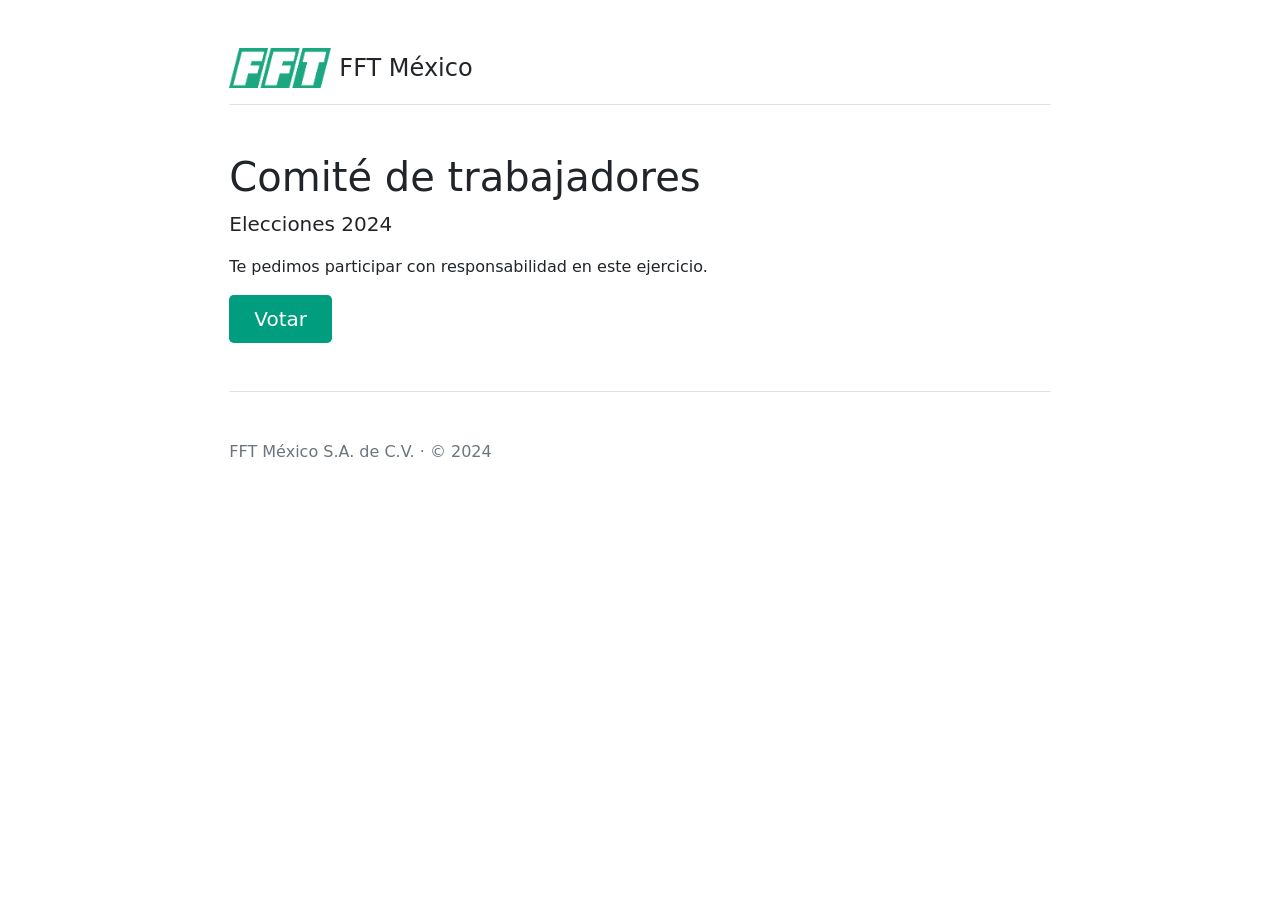
<file: index.html>
<!doctype html>
<html lang="en">
  <head>
    <meta charset="utf-8">
    <meta name="viewport" content="width=device-width, initial-scale=1">
    <meta name="description" content="">
    <meta name="author" content="Alejandro Sainz Morales, FFT-Mx team and Bootstrap contributors">
    <meta name="generator" content="Alejandro 0.0.1">
    <title>FFT México - Atención y prevención</title>

    <link rel="canonical" href="https://getbootstrap.com/docs/5.0/examples/starter-template/">

    

    <!-- Bootstrap core CSS -->
    <link href="./assets/dist/css/bootstrap.min.css" rel="stylesheet">

    <style>
      .bd-placeholder-img {
        font-size: 1.125rem;
        text-anchor: middle;
        -webkit-user-select: none;
        -moz-user-select: none;
        user-select: none;
      }

      @media (min-width: 768px) {
        .bd-placeholder-img-lg {
          font-size: 3.5rem;
        }
      }
    </style>

    
    <!-- Custom styles for this template -->
    <link href="./styles/indexstyles.css" rel="stylesheet">
  </head>
  <body>
    
    <div class="col-lg-8 mx-auto p-3 py-md-5">
      <header class="d-flex align-items-center pb-3 mb-5 border-bottom">
        <a href="/" class="d-flex align-items-center text-dark text-decoration-none">
          <img src="./assets/img/LogoFFT.gif" alt="FFT-MX-LOGO"  height="40" class="me-2">
          <span class="fs-4">FFT México</span>
        </a>
      </header>

      <main>
        
        
        <h1>Comité de trabajadores</h1>
        <p class="fs-5 col-md-12">Elecciones 2024</p>
        <p class="col-md-12">Te pedimos participar con responsabilidad en este ejercicio.</p>

        <div class="mb-3">
            <a href="./survey.html" class="btn btn-lg px-4 buttonFFTGreen" >Votar</a>
        </div>

      </main>
      
      <footer class="pt-5 my-5 text-muted border-top">
        FFT México S.A. de C.V.     &middot; &copy; 2024
      </footer>
    </div>


    <script src="./assets/dist/js/bootstrap.bundle.min.js"></script>

      
  </body>
</html>
</file>
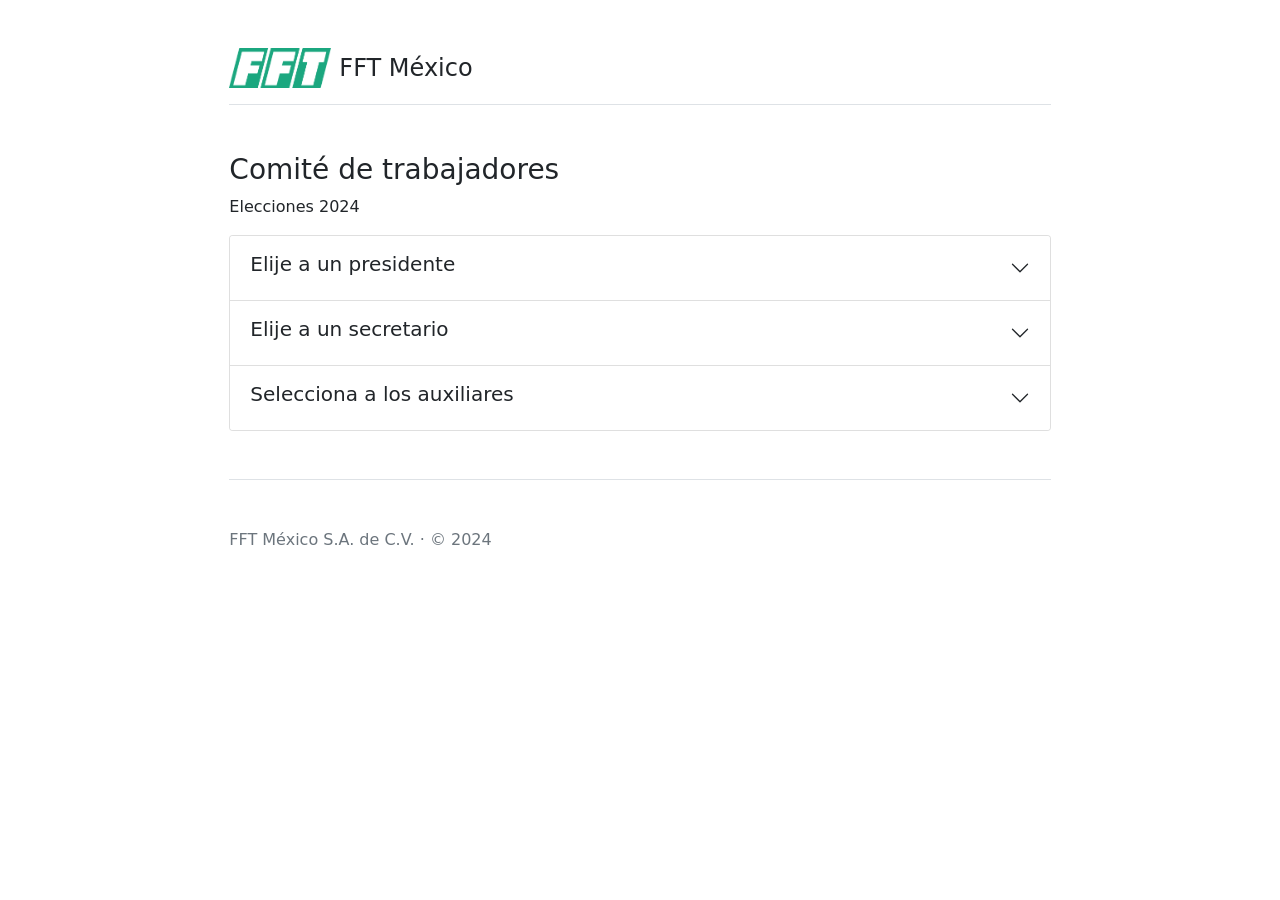
<file: survey.html>
<!doctype html>
<html lang="en">
    <head>
        <meta charset="utf-8">
        <meta name="viewport" content="width=device-width, initial-scale=1">
        <meta name="description" content="">
        <meta name="author" content="Alejandro Sainz Morales, FFT-Mx team and Bootstrap contributors">
        <meta name="generator" content="Alejandro 0.0.1">
        <title>FFT-Mx - Elecciones 2024</title>

        <link rel="canonical" href="https://getbootstrap.com/docs/5.0/examples/starter-template/">

        

        <!-- Bootstrap core CSS -->
        <link href="./assets/dist/css/bootstrap.min.css" rel="stylesheet">

        <style>
        .bd-placeholder-img {
            font-size: 1.125rem;
            text-anchor: middle;
            -webkit-user-select: none;
            -moz-user-select: none;
            user-select: none;
        }

        @media (min-width: 768px) {
            .bd-placeholder-img-lg {
            font-size: 3.5rem;
            }
        }
        </style>

        
        <!-- Custom styles for this template -->
        <link href="./styles/indexstyles.css" rel="stylesheet">
    </head>

    <body>

        <!--Contenedor principal del body-->
        
        <div class="col-lg-8 mx-auto p-3 py-md-5">
            
            <header class="d-flex align-items-center pb-3 mb-5 border-bottom">
                <a href="/" class="d-flex align-items-center text-dark text-decoration-none">
                <img src="./assets/img/LogoFFT.gif" alt="FFT-MX-LOGO"  height="40" class="me-2">
                <span class="fs-4">FFT México</span>
                </a>
            </header>

            <main>

                <!--Titulo-->
                <div class="col-md-12">
                    <h3>Comité de trabajadores</h3>
                    <p class="fs-6 col-md-8">Elecciones 2024</p>
                </div>

                
                <form class="needs-validation"  novalidate id="nominacionesFFTForm"> <!--action="https://formspree.io/f/mwkgzebo"
                    method="POST"-->
                    <div class="bd-example">
                        
                        <div class="accordion" id="accordionExample">

                            <div class="accordion-item">
                                <h4 class="accordion-header" id="headingOne">
                                    <button class="accordion-button collapsed" type="button" data-bs-toggle="collapse" data-bs-target="#collapseOne" aria-expanded="false" aria-controls="collapseOne">
                                        <h5>Elije a un presidente</h5>
                                    </button>
                                </h4>
                                <div id="collapseOne" class="accordion-collapse collapse" aria-labelledby="headingOne" data-bs-parent="#accordionExample">
                                    <div class="accordion-body">
                                    
                                        

                                        <div class="col-md-12">
                                                
                                            <label for="inputPresidente" class="form-label">Selecciona una opción.</label>
                                            <input class="form-control" list="listaPresidente" id="inputPresidente" name="inputPresidente" placeholder="Escribe para buscar..." onchange="inputsDeshabilitadosPresAT()" >
                                            <datalist id="listaPresidente">
                                                <option value='CASTRO BUENDIA JONY RAUL'>
                                                <option value='GONZALEZ TOZCANO GERARDO'>
                                                <option value='AGUIRRE LOPEZ JORGE'>                                                            
                                            </datalist>

                                        </div>


                                        <hr class="my-4">

                                        <button class="w-100 btn btn-lg buttonFFTGreen mb-3"  type="button" data-bs-toggle="collapse" data-bs-target="#collapseTwo" aria-expanded="false" aria-controls="collapseTwo">
                                            <h5>Siguiente</h5>
                                        </button>
                                
                                        
                                    </div>
                                </div>
                            </div>

                            <div class="accordion-item">
                                <h4 class="accordion-header" id="headingTwo">
                                    <button class="accordion-button collapsed" type="button" data-bs-toggle="collapse" data-bs-target="#collapseTwo" aria-expanded="false" aria-controls="collapseTwo">
                                        <h5>Elije a un secretario</h5>
                                    </button>
                                </h4>
                                <div id="collapseTwo" class="accordion-collapse collapse" aria-labelledby="headingTwo" data-bs-parent="#accordionExample">
                                    <div class="accordion-body">
                                    
                                        

                                        <div class="col-md-12">
                                                
                                            <label for="inputSecretario" class="form-label">Selecciona una opción.</label>
                                            <input class="form-control" list="listaSecretario" id="inputSecretario" name="inputSecretario" placeholder="Escribe para buscar..." onchange="inputsDeshabilitadosPresAT()" >
                                            <datalist id="listaSecretario">
                                                <option value='MORENO HUERTA JAVIER'>
                                                <option value='AGUIRRE LOPEZ OSCAR'>
                                                <option value='MALDONADO ALEJOS ALAN IVAN'>                                                            
                                            </datalist>

                                        </div>
                                        

                                        <hr class="my-4">

                                        <button class="w-100 btn btn-lg buttonFFTGreen mb-3"  type="button" data-bs-toggle="collapse" data-bs-target="#collapseThree" aria-expanded="false" aria-controls="collapseThree">
                                            <h5>Siguiente</h5>
                                        </button>
                                        
                                    </div>
                                </div>
                            </div>

                            <div class="accordion-item">
                                <h4 class="accordion-header" id="headingThree">
                                    <button class="accordion-button collapsed" type="button" data-bs-toggle="collapse" data-bs-target="#collapseThree" aria-expanded="false" aria-controls="collapseThree">
                                        <h5>Selecciona a los auxiliares</h5>
                                    </button>
                                </h4>
                                <div id="collapseThree" class="accordion-collapse collapse" aria-labelledby="headingThree" data-bs-parent="#accordionExample">
                                    <div class="accordion-body">
                                        

                                        <h6 class="mb-3"><Strong>Auxiliar 1</Strong></h6>


                                        <div class="col-md-12">
                                                
                                            <label for="inputAuxiliar1" class="form-label">Selecciona una opción.</label>
                                            <input class="form-control" list="listaAuxiliar1" id="inputAuxiliar1" name="inputAuxiliar1" placeholder="Escribe para buscar..." onchange="inputsDeshabilitadosPresAT()" >
                                            <datalist id="listaAuxiliar1">
                                                <option value='ARMENTA AGUILAR ERIKA'>
                                                <option value='AGUILAR SANTOS JAIME'>
                                                <option value='PEREZ PINEDA MARTIN'>                                                            
                                            </datalist>

                                        </div>

                                        <hr class="my-4">

                                        <h6 class="mb-3"><Strong>Auxiliar 2</Strong></h6>

                                        <div class="col-md-12">
                                                
                                            <label for="inputAuxiliar2" class="form-label">Selecciona una opción.</label>
                                            <input class="form-control" list="listaAuxiliar2" id="inputAuxiliar2" name="inputAuxiliar2" placeholder="Escribe para buscar..." onchange="inputsDeshabilitadosPresAT()" >
                                            <datalist id="listaAuxiliar2">
                                                <option value='ALONSO ORTIZ ISAI'>
                                                <option value='IZQUIERDO USCANGA ROBERTO'>
                                                <option value='HERNANDEZ GALINDO ERICKA MARICRUZ'>                                                            
                                            </datalist>

                                        </div>

                                        <hr class="my-4">

                                        <h6 class="mb-3"><Strong>Auxiliar 3</Strong></h6>

                                        <div class="col-md-12">
                                                
                                            <label for="inputAuxiliar3" class="form-label">Selecciona una opción.</label>
                                            <input class="form-control" list="listaAuxiliar3" id="inputAuxiliar3" name="inputAuxiliar3" placeholder="Escribe para buscar..." onchange="inputsDeshabilitadosPresAT()" >
                                            <datalist id="listaAuxiliar3">
                                                <option value='GOMEZ PEREZ SERGIO'>
                                                <option value='TEODORO GONZALEZ ISRAEL'>
                                                <option value='AMARO CALZADA ANGEL SANTOS'>                                                            
                                            </datalist>

                                        </div>

                                        <hr class="my-4">

                                        <h6 class="mb-3"><Strong>Auxiliar 4</Strong></h6>

                                        <div class="col-md-12">
                                                
                                            <label for="inputAuxiliar4" class="form-label">Selecciona una opción.</label>
                                            <input class="form-control" list="listaAuxiliar4" id="inputAuxiliar4" name="inputAuxiliar4" placeholder="Escribe para buscar..." onchange="inputsDeshabilitadosPresAT()" >
                                            <datalist id="listaAuxiliar4">
                                                <option value='ESPAÑA LUNA JOSE ABRAHAM'>
                                                <option value='ARANA ZACARIAS OSCAR'>
                                                <option value='MOONEY FRANCIS JOSEPH'>                                                            
                                            </datalist>

                                        </div>


                                        <hr class="my-4">

                                      
                                        <div class="col-md-12">
                                            <button type="button" class="btn btn-lg px-4 buttonFFTGreen" data-bs-toggle="modal" data-bs-target="#staticBackdropLive2" onclick="verificarBlancos()" id="boton11">
                                                Votar 
                                            </button>
                                        </div>
                                              

                                        <!--Vista del modal con instrucciones-->
                                        <div class="modal fade" id="staticBackdropLive2" data-bs-backdrop="static" data-bs-keyboard="false" tabindex="-1" aria-labelledby="staticBackdropLiveLabel" aria-hidden="true">
                                            <div class="modal-dialog">
                                            <div class="modal-content">
                                                <div class="modal-header">
                                                    <h5 class="modal-title" id="staticBackdropLiveLabel">Si, el botón está habilitado, es momento de emitir tu voto.  Si no, por favor revisa tus respuestas. No es posible dejar campos en blanco. </h5>
                                                    <button type="button" class="btn-close" data-bs-dismiss="modal" aria-label="Close"></button>
                                                </div>
                                                <div class="modal-body">
                                               
                                                <button class="w-100 btn btn-lg buttonFFTGreen mb-3"  type="submit" id="botonEnviarCuestionario" onclick="">
                                                <h5>Votar</h5>
                                                </button>

                                                </div>
                                                <div class="modal-footer">
                                                
                                                <button type="button" class="btn btn-secondary mb-3" data-bs-dismiss="modal">Cerrar</button>
                                                <!--Botones del Modal deshabilidatados
                                                <button type="button" class="btn btn-secondary" data-bs-dismiss="modal">Close</button>
                                                <button type="button" class="btn btn-primary">Understood</button>
                                                -->
                                                </div>
                                            </div>
                                            </div>
                                        </div>

                                        

                                    </div>
                                </div>
                            
                            </div>

                        </div>
                    
                    </div>
                </form>

            </main>

            <footer class="pt-5 my-5 text-muted border-top">
                FFT México S.A. de C.V. &middot; &copy; 2024
            </footer>

        </div>

        <script src="./assets/dist/js/bootstrap.bundle.min.js"></script>
        <script src="./script.js"></script>

    </body>

</html>


<!-- 
    Si, me terminé de dar cuenta
-->
</file>
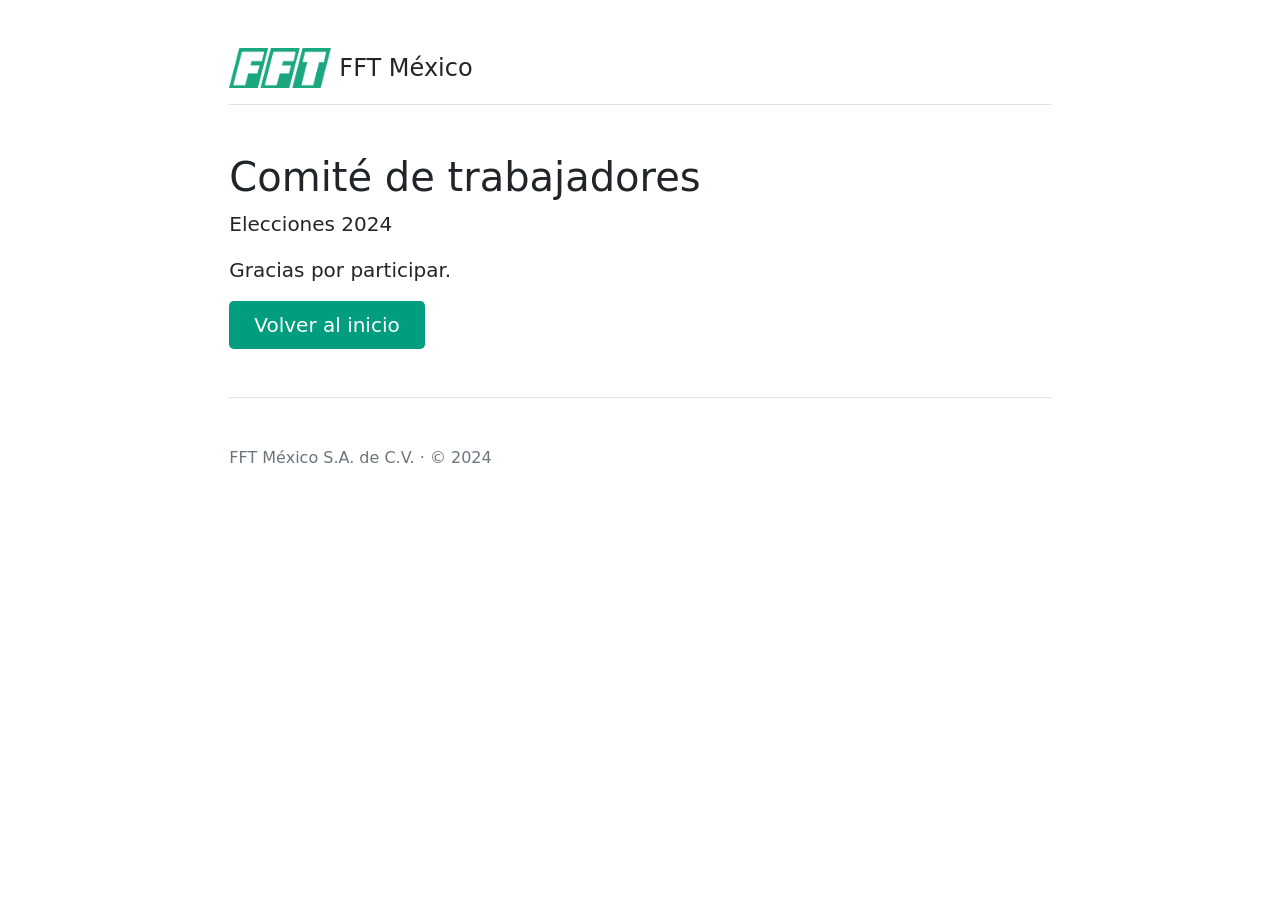
<file: thanks.html>
<!doctype html>
<html lang="en">
  <head>
    <meta charset="utf-8">
    <meta name="viewport" content="width=device-width, initial-scale=1">
    <meta name="description" content="">
    <meta name="author" content="Alejandro Sainz Morales, FFT-Mx team and Bootstrap contributors">
    <meta name="generator" content="Alejandro 0.0.1">
    <title>FFT México - Atención y prevención</title>

    <link rel="canonical" href="https://getbootstrap.com/docs/5.0/examples/starter-template/">

    

    <!-- Bootstrap core CSS -->
    <link href="./assets/dist/css/bootstrap.min.css" rel="stylesheet">

    <style>
      .bd-placeholder-img {
        font-size: 1.125rem;
        text-anchor: middle;
        -webkit-user-select: none;
        -moz-user-select: none;
        user-select: none;
      }

      @media (min-width: 768px) {
        .bd-placeholder-img-lg {
          font-size: 3.5rem;
        }
      }
    </style>

    
    <!-- Custom styles for this template -->
    <link href="./styles/indexstyles.css" rel="stylesheet">
  </head>
  <body>
    
    <div class="col-lg-8 mx-auto p-3 py-md-5">
      <header class="d-flex align-items-center pb-3 mb-5 border-bottom">
        <a href="/" class="d-flex align-items-center text-dark text-decoration-none">
          <img src="./assets/img/LogoFFT.gif" alt="FFT-MX-LOGO"  height="40" class="me-2">
          <span class="fs-4">FFT México</span>
        </a>
      </header>

      <main>
        
        
        <h1>Comité de trabajadores</h1>
        <p class="fs-5 col-md-12">Elecciones 2024</p>
        <p class="fs-5 col-md-12">Gracias por participar.</p>

        <audio autoplay src="./assets/SD_ALERT_35.mp3" type="audio/mpeg"></audio>

        <div class="mb-3">
            <a href="./index.html" class="btn btn-lg px-4 buttonFFTGreen" >Volver al inicio</a>
        </div>

      </main>
      <footer class="pt-5 my-5 text-muted border-top">
        FFT México S.A. de C.V.     &middot; &copy; 2024
      </footer>
    </div>


    <script src="./assets/dist/js/bootstrap.bundle.min.js"></script>

      
  </body>
</html>
</file>
<file: styles/indexstyles.css>
.icon-list {
  padding-left: 0;
  list-style: none;
}

.icon-list li {
  display: flex;
  align-items: flex-start;
  margin-bottom: .25rem;
}

.icon-list li::before {
  display: block;
  flex-shrink: 0;
  width: 1.5em;
  height: 1.5em;
  margin-right: .5rem;
  content: "";
  background: url("data:image/svg+xml,%3Csvg xmlns='http://www.w3.org/2000/svg' fill='%23212529' viewBox='0 0 16 16'%3E%3Cpath d='M8 0a8 8 0 1 1 0 16A8 8 0 0 1 8 0zM4.5 7.5a.5.5 0 0 0 0 1h5.793l-2.147 2.146a.5.5 0 0 0 .708.708l3-3a.5.5 0 0 0 0-.708l-3-3a.5.5 0 1 0-.708.708L10.293 7.5H4.5z'/%3E%3C/svg%3E") no-repeat center center / 100% auto;
}

.buttonFFTGreen{
  background-color: #009D7E;
  border-color: transparent;
  color: white;
}


.buttonFFTGreen:hover {
  background-color: #036955;
  border-color: transparent;
  color: white;
  transition: 0.7s;
}
 
.form-check-input:checked {
  background-color:#009D7E;
  border-color: #009D7E;
}
</file>
